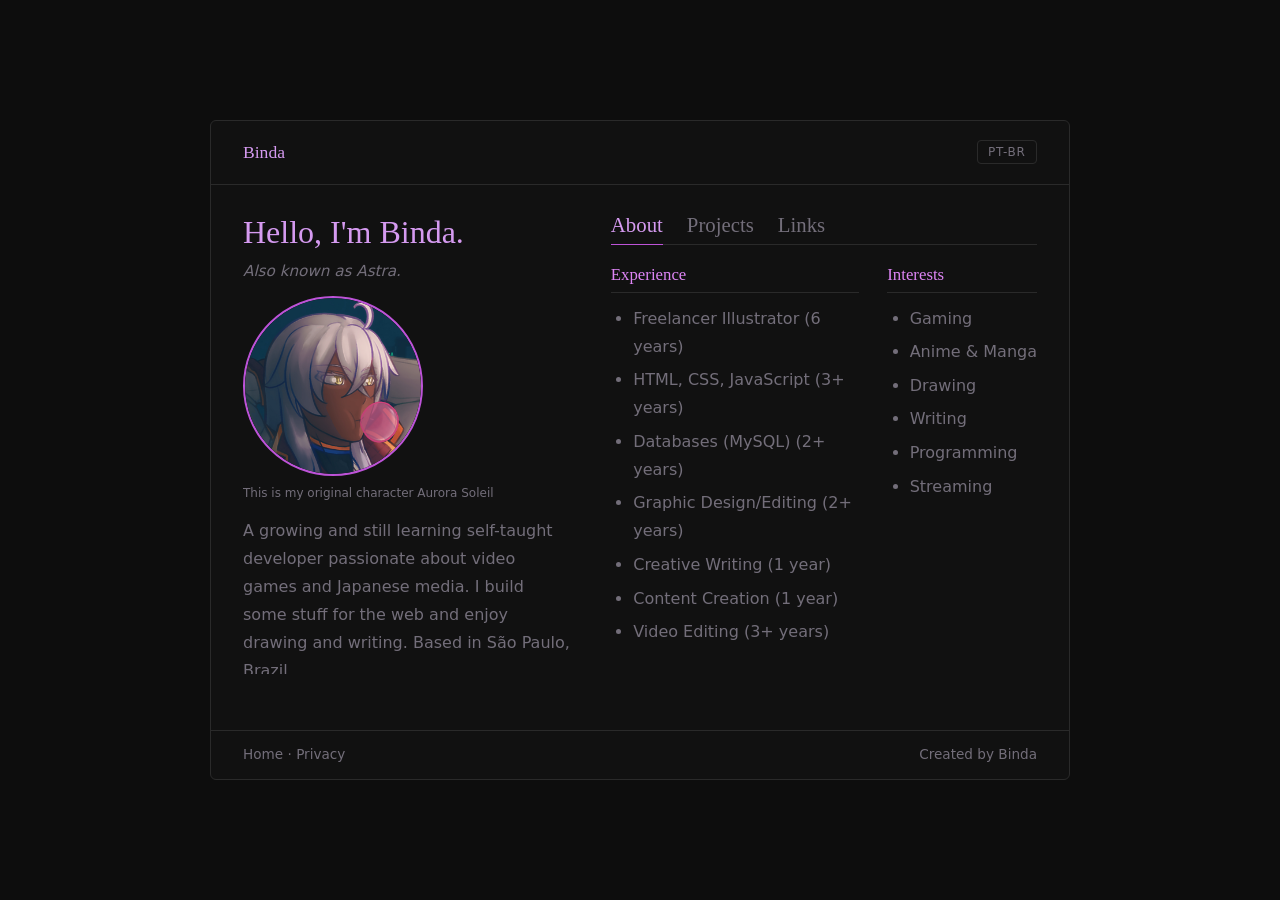
<file: index.html>
<!DOCTYPE html>
<html lang="en">
<head>
  <meta charset="UTF-8" />
  <meta name="viewport" content="width=device-width, initial-scale=1.0" />
  <title>Binda's Portfolio</title>
  <meta name="description" content="Portfolio of Binda" />
  <link rel="stylesheet" href="resources/css/style.css" />
</head>
<body>

  <div class="frame">

    <header>
      <nav>
        <a href="./" class="site-title">Binda</a>
        <button id="lang-toggle" aria-label="Switch language">PT-BR</button>
      </nav>
    </header>

    <main class="main-grid">

      <!-- LEFT COLUMN: intro (always visible) -->
      <section id="intro">
        <h1 data-en="Hello, I'm Binda." data-pt="Olá, sou Binda.">Hello, I'm Binda.</h1>
        <p class="also-known" data-en="Also known as Astra." data-pt="Também conhecido como Astra.">Also known as Astra.</p>
        <img src="resources/images/profile.png" alt="Profile picture — Aurora Soleil" />
        <p class="small-text" data-en="This is my original character Aurora Soleil" data-pt="Esta é minha personagem original Aurora Soleil">
          This is my original character Aurora Soleil
        </p>
        <p data-en="A growing and still learning self-taught developer passionate about video games and Japanese media. I build some stuff for the web and enjoy drawing and writing. Based in São Paulo, Brazil."
           data-pt="Desenvolvedor autodidata ainda em aprendizado, apaixonado por video games e mídia japonesa. Crio algumas coisas para a web e gosto de desenhar e escrever. Baseado em São Paulo, Brasil.">
          A growing and still learning self-taught developer passionate about video games and Japanese media. I build some stuff for the web and enjoy drawing and writing. Based in São Paulo, Brazil.
        </p>
      </section>

      <!-- RIGHT COLUMN: tabbed content -->
      <div class="tabs">

        <div class="tab-list" role="tablist">
          <button role="tab" id="tab-about" aria-controls="about" aria-selected="true" data-en="About" data-pt="Sobre">About</button>
          <button role="tab" id="tab-projects" aria-controls="projects" aria-selected="false" data-en="Projects" data-pt="Projetos">Projects</button>
          <button role="tab" id="tab-links" aria-controls="links" aria-selected="false" data-en="Links" data-pt="Links">Links</button>
        </div>

        <!-- ABOUT: experience + interests -->
        <div class="tab-panel" role="tabpanel" id="about" aria-labelledby="tab-about">
          <div class="panel-grid">
            <section id="experience">
              <h2 data-en="Experience" data-pt="Experiência">Experience</h2>
              <ul>
                <li data-en="Freelancer Illustrator (6 years)" data-pt="Ilustrador Freelancer (6 anos)">Freelancer Illustrator (6 years)</li>
                <li data-en="HTML, CSS, JavaScript (3+ years)" data-pt="HTML, CSS, JavaScript (3+ anos)">HTML, CSS, JavaScript (3+ years)</li>
                <li data-en="Databases (MySQL) (2+ years)" data-pt="Banco de Dados (MySQL) (2+ anos)">Databases (MySQL) (2+ years)</li>
                <li data-en="Graphic Design/Editing (2+ years)" data-pt="Design Gráfico/Edição (2+ anos)">Graphic Design/Editing (2+ years)</li>
                <li data-en="Creative Writing (1 year)" data-pt="Escrita Criativa (1 ano)">Creative Writing (1 year)</li>
                <li data-en="Content Creation (1 year)" data-pt="Criação de Conteúdo (1 ano)">Content Creation (1 year)</li>
                <li data-en="Video Editing (3+ years)" data-pt="Edição de Vídeo (3+ anos)">Video Editing (3+ years)</li>
              </ul>
            </section>

            <section id="interests">
              <h2 data-en="Interests" data-pt="Interesses">Interests</h2>
              <ul>
                <li data-en="Gaming" data-pt="Gaming">Gaming</li>
                <li data-en="Anime &amp; Manga" data-pt="Anime &amp; Manga">Anime &amp; Manga</li>
                <li data-en="Drawing" data-pt="Desenho">Drawing</li>
                <li data-en="Writing" data-pt="Escrita">Writing</li>
                <li data-en="Programming" data-pt="Programação">Programming</li>
                <li data-en="Streaming" data-pt="Streaming">Streaming</li>
              </ul>
            </section>
          </div>
        </div>

        <!-- PROJECTS: each one links straight to its live site -->
        <div class="tab-panel" role="tabpanel" id="projects" aria-labelledby="tab-projects" hidden>
          <p data-en="Things I have created over time." data-pt="Coisinhas que fiz ao longo do tempo.">
            Things I have created over time.
          </p>

          <h3 data-en="Web" data-pt="Web">Web</h3>
          <ul class="project-list">
            <li>
              <a href="https://gbinda08.github.io/Astra-Raksell-Wiki/" target="_blank" rel="noopener">Astra Raksell Wiki Page</a>
              <span data-en="A website for the vtuber Astra Raksell."
                    data-pt="Um website para o Vtuber, Astra Raksell.">
                A website for the vtuber Astra Raksell.
              </span>
              <span class="stack">HTML · CSS · JavaScript</span>
            </li>
            <li>
              <a href="https://gbinda08.github.io/JunqueiraBiju/" target="_blank" rel="noopener">Junqueira Biju</a>
              <span data-en="Landing page for a jewelry store."
                    data-pt="Landing Page para uma loja de bijuteria.">
                Landing page for a jewelry store.
              </span>
              <span class="stack">HTML · CSS</span>
            </li>
            <li>
              <a href="https://gbinda08.github.io/StreamBingo/" target="_blank" rel="noopener">Stream Bingo</a>
              <span data-en="A bingo you can edit and save locally."
                    data-pt="Um bingo que você pode editar e salvar localmente.">
                A bingo you can edit and save locally.
              </span>
              <span class="stack">HTML · CSS · JavaScript</span>
            </li>
          </ul>
        </div>

        <!-- LINKS: contact + support -->
        <div class="tab-panel" role="tabpanel" id="links" aria-labelledby="tab-links" hidden>
          <section id="contact">
            <h2 data-en="Links/Contact" data-pt="Links/Contato">Links/Contact</h2>
            <ul>
              <li>GitHub: <a href="https://github.com/gbinda08" target="_blank">gbinda08</a></li>
              <li>X (Twitter): <a href="https://twitter.com/AstraRaksell" target="_blank">AstraRaksell</a></li>
              <li>Twitch: <a href="https://twitch.tv/AstraRaksell" target="_blank">AstraRaksell</a></li>
              <li>Youtube: <a href="https://youtube.com/@AstraRaksell" target="_blank">AstraRaksell</a></li>
              <li>Steam: <a href="https://steamcommunity.com/id/AstraRaksell" target="_blank">AstraRaksell</a></li>
              <li data-en="Email: <a href='mailto:gabrielbinda10@email.com'>gabrielbinda10@email.com</a>"
                  data-pt="E-mail: <a href='mailto:gabrielbinda10@email.com'>gabrielbinda10@email.com</a>">
                Email: <a href="mailto:gabrielbinda10@email.com">gabrielbinda10@email.com</a>
              </li>
            </ul>
          </section>

          <section id="support">
            <h2 data-en="Support" data-pt="Suporte">Support</h2>
            <p data-en="Feel free to support me if you like my work!" data-pt="Sinta-se livre para me apoiar se gostar do meu trabalho!">
              Feel free to support me if you like my work!
            </p>
            <ul>
              <li><a data-en="Buy me a coffee via Ko-fi" data-pt="Me compre um café via Ko-fi" href="https://ko-fi.com/binda08" target="_blank">Buy me a coffee via Ko-fi</a></li>
              <li><a data-en="Commission me via VGen" data-pt="Commissione-me via VGen" href="https://vgen.co/AstraRaksell" target="_blank">Commission me via VGen</a></li>
              <li><a data-en="Buy me a gift from my Throne Wishlist" data-pt="Me compre um presente da minha Lista de Desejos da Throne" href="https://throne.com/astraraksell" target="_blank">Buy me a gift from my Throne Wishlist</a></li>
              <li><a data-en="Buy my merch via Katdragonz Shop" data-pt="Compre minha merchandise via Katdragonz Shop" href="https://katdragonz.com/collections/astra" target="_blank">Buy my merch via Katdragonz Shop</a></li>

            </ul>
          </section>
        </div>

      </div>
    </main>

    <footer>
      <nav>
        <a href="./" data-en="Home" data-pt="Início">Home</a> ·
        <a href="privacy/" data-en="Privacy" data-pt="Privacidade">Privacy</a>
      </nav>
      <p data-en="Created by <a href='https://github.com/gbinda08'>Binda</a>"
         data-pt="Criado por <a href='https://github.com/gbinda08'>Binda</a>">
        Created by <a href="https://github.com/gbinda08">Binda</a>
      </p>
    </footer>

  </div>

  <script src="resources/js/main.js"></script>
</body>
</html>
</file>
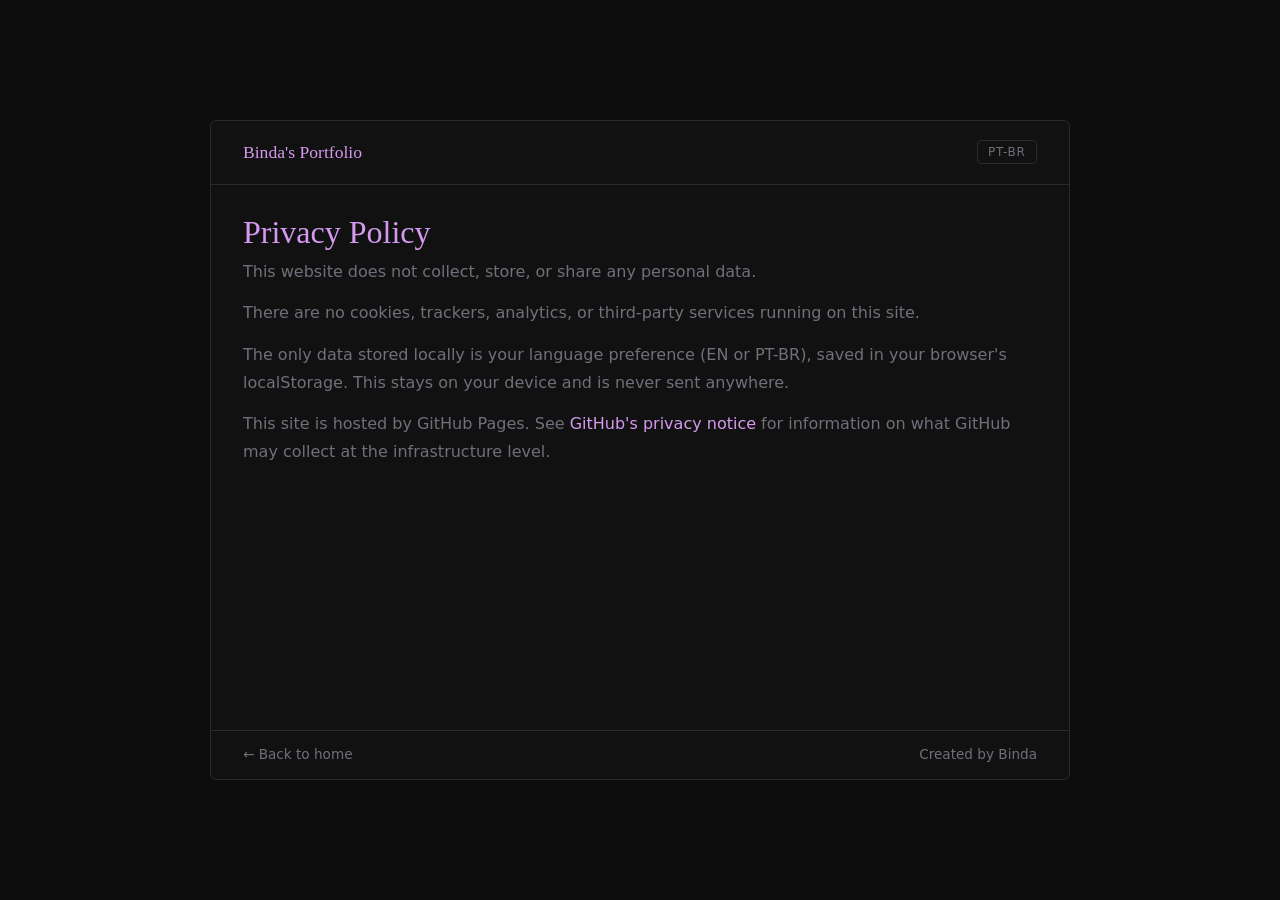
<file: privacy/index.html>
<!DOCTYPE html>
<html lang="en">
<head>
  <meta charset="UTF-8" />
  <meta name="viewport" content="width=device-width, initial-scale=1.0" />
  <title>Privacy Policy — Binda's Portfolio</title>
  <link rel="stylesheet" href="../resources/css/style.css" />
</head>
<body>

  <div class="frame">

    <header>
      <nav>
        <a href="../" class="site-title">Binda's Portfolio</a>
        <button id="lang-toggle">PT-BR</button>
      </nav>
    </header>

    <main class="page">
      <section>
        <h1 data-en="Privacy Policy" data-pt="Política de Privacidade">Privacy Policy</h1>

        <p data-en="This website does not collect, store, or share any personal data."
           data-pt="Este site não coleta, armazena ou compartilha nenhum dado pessoal.">
          This website does not collect, store, or share any personal data.
        </p>

        <p data-en="There are no cookies, trackers, analytics, or third-party services running on this site."
           data-pt="Não há cookies, rastreadores, analytics ou serviços de terceiros rodando neste site.">
          There are no cookies, trackers, analytics, or third-party services running on this site.
        </p>

        <p data-en="The only data stored locally is your language preference (EN or PT-BR), saved in your browser's localStorage. This stays on your device and is never sent anywhere."
           data-pt="O único dado armazenado localmente é a sua preferência de idioma (EN ou PT-BR), salva no localStorage do seu navegador. Isso fica no seu dispositivo e nunca é enviado a lugar nenhum.">
          The only data stored locally is your language preference (EN or PT-BR), saved in your browser's localStorage. This stays on your device and is never sent anywhere.
        </p>

        <p data-en="This site is hosted by GitHub Pages. See <a href='https://docs.github.com/en/pages/getting-started-with-github-pages/about-github-pages#data-collection' target='_blank'>GitHub's privacy notice</a> for information on what GitHub may collect at the infrastructure level."
           data-pt="Este site é hospedado pelo GitHub Pages. Veja a <a href='https://docs.github.com/en/pages/getting-started-with-github-pages/about-github-pages#data-collection' target='_blank'>política de privacidade do GitHub</a> para informações sobre o que o GitHub pode coletar no nível de infraestrutura.">
          This site is hosted by GitHub Pages. See <a href="https://docs.github.com/en/pages/getting-started-with-github-pages/about-github-pages#data-collection" target="_blank">GitHub's privacy notice</a> for information on what GitHub may collect at the infrastructure level.
        </p>
      </section>
    </main>

    <footer>
      <nav>
        <a href="../" data-en="← Back to home" data-pt="← Voltar ao início">← Back to home</a>
      </nav>
      <p data-en="Created by <a href='https://github.com/gbinda08'>Binda</a>"
         data-pt="Criado por <a href='https://github.com/gbinda08'>Binda</a>">
        Created by <a href="https://github.com/gbinda08">Binda</a>
      </p>
    </footer>

  </div>

  <script src="../resources/js/main.js"></script>
</body>
</html>
</file>
<file: resources/css/style.css>
/* =============================================
   style.css — Portfolio stylesheet
   Path: resources/css/style.css
   ============================================= */

/* ── RESET & BASE ── */
*, *::before, *::after {
  box-sizing: border-box;
  margin: 0;
  padding: 0;
}

:root {
  --bg:         #111111;
  --bg-nav:     #0d0d0d;
  --surface:    #1a1a1a;
  --border:     #2a2a2a;
  --text:       #de85f5;
  --text-muted: #736e7a;
  --accent:     #bd53d8;
  --link:       #d59af0;    /* aligned with the purple theme */
  --link-hover: #f1b55b;    /* warm amber hover — nice contrast */
  --font:       'Georgia', serif;
  --font-body:  system-ui, sans-serif;
  --max-width:  860px;      /* wider to fit two columns */
  --gap:        1.75rem;    /* tighter than before (was 2.5rem) */
  --frame-height: 660px;    /* height of the fixed box */
}

body {
  background: var(--bg);
  color: var(--text);
  font-family: var(--font-body);
  font-size: 1rem;
  line-height: 1.75;
  font-weight: 400;
}

/* ── TYPOGRAPHY ── */
h1, h2, h3 {
  font-family: var(--font);
  font-weight: normal;
  line-height: 1.2;
  color: #d59af0;
}

h1 { font-size: 2rem;   margin-bottom: 0.4rem; }
h2 { font-size: 1.3rem; margin-bottom: 0.75rem; border-bottom: 1px solid var(--border); padding-bottom: 0.4rem; }
h3 { font-size: 1rem;   margin-top: 1.25rem; margin-bottom: 0.4rem; color: var(--text-muted); }

p  { margin-bottom: 0.85rem; color: var(--text-muted); }

a  { color: var(--link); text-decoration: none; }
a:hover { color: var(--link-hover); text-decoration: underline; }

ul {
  list-style: disc;
  padding-left: 1.4rem;
  margin-bottom: 0.75rem;
}

ul li {
  margin-bottom: 0.35rem;
  color: var(--text-muted);
}

ul li a {
  color: var(--text);
  font-weight: 500;
}

ul li span {
  font-size: 0.9rem;
}

/* ── LAYOUT ──
   Everything lives inside one fixed-size box (.frame)
   centred in the window. Only the content area scrolls,
   and only if it really has to. */
html, body {
  height: 100%;
}

body {
  background: var(--bg-nav);
  display: flex;
  align-items: center;
  justify-content: center;
  padding: 2rem 1.5rem;
}

.frame {
  width: 100%;
  max-width: var(--max-width);
  height: min(var(--frame-height), 100%);
  background: var(--bg);
  border: 1px solid var(--border);
  border-radius: 6px;
  display: flex;
  flex-direction: column;
  overflow: hidden;
}

.frame > main {
  flex: 1;
  min-height: 0;
}

/* ── PROFILE IMAGE ── */
img {
  display: block;
  max-width: 55%;
  height: auto;
  border-radius: 90px;
  border: 2px solid var(--accent);
  margin: 0.75rem 0 0.4rem;
}

/* ── SUBTITLE under h1 ── */
.also-known {
  font-style: italic;
  color: var(--text-muted);
  margin-bottom: 0.75rem;
  font-size: 0.95rem;
}

.small-text {
  font-size: 0.75rem;
  color: var(--text-muted);
  margin-bottom: 0.85rem;
}

/* ── NAV ── */
header {
  padding: 1rem 2rem;
  border-bottom: 1px solid var(--border);
}

nav {
  display: flex;
  align-items: center;
  justify-content: space-between;
}

.site-title {
  font-family: var(--font);
  font-size: 1.1rem;
  color: #d59af0;
  text-decoration: none;
}

.site-title:hover {
  color: var(--accent);
  text-decoration: none;
}

#lang-toggle {
  background: transparent;
  border: 1px solid var(--border);
  color: var(--text-muted);
  padding: 0.25rem 0.65rem;
  font-size: 0.75rem;
  font-family: var(--font-body);
  letter-spacing: 0.06em;
  cursor: pointer;
  border-radius: 4px;
  transition: border-color 0.2s, color 0.2s;
}

#lang-toggle:hover {
  border-color: var(--accent);
  color: var(--accent);
}

/* ── MAIN & SECTIONS ── */
section {
  margin-bottom: var(--gap);
}

section:last-child {
  margin-bottom: 0;
}

/* ── TWO-COLUMN: intro (fixed) + tabs ── */
.main-grid {
  display: grid;
  grid-template-columns: 1fr 1.3fr;
  grid-template-rows: minmax(0, 1fr);
  gap: 2.5rem;
  padding: 1.75rem 2rem;
}

#intro p:last-child {
  margin-bottom: 0;
}

#intro,
.tab-panel {
  overflow-y: auto;
  scrollbar-width: thin;
  scrollbar-color: var(--border) transparent;
}

/* ── TABS ── */
.tabs {
  display: flex;
  flex-direction: column;
  min-height: 0;
}

.tab-list {
  display: flex;
  gap: 1.5rem;
  border-bottom: 1px solid var(--border);
  margin-bottom: 1.25rem;
}

.tab-list button {
  background: none;
  border: none;
  border-bottom: 1px solid transparent;
  margin-bottom: -1px;
  padding: 0 0 0.4rem;
  font-family: var(--font);
  font-size: 1.3rem;
  line-height: 1.2;
  color: var(--text-muted);
  cursor: pointer;
  transition: color 0.2s, border-color 0.2s;
}

.tab-list button:hover {
  color: var(--link);
}

.tab-list button[aria-selected="true"] {
  color: #d59af0;
  border-bottom-color: var(--accent);
}

.tab-list button:focus-visible {
  outline: 1px solid var(--accent);
  outline-offset: 3px;
}

.tab-panel {
  flex: 1;
  min-height: 0;
}

.tab-panel[hidden] {
  display: none;
}

/* Section titles inside panels are a step smaller than the tabs */
.tab-panel h2 {
  font-size: 1.05rem;
  color: var(--text);
}

.tab-panel h3:first-of-type {
  margin-top: 0;
}

/* Experience + interests side by side */
.panel-grid {
  display: grid;
  grid-template-columns: 1fr auto;
  gap: 1.75rem;
}

.panel-grid section {
  margin-bottom: 0;
}

/* Contact handles in two short columns */
#contact ul {
  display: grid;
  grid-template-columns: 1fr 1fr;
  column-gap: 1.75rem;
}

/* ── PROJECTS ── */
.project-list {
  list-style: none;
  padding-left: 0;
}

.project-list li {
  padding: 0.6rem 0;
  border-bottom: 1px solid var(--border);
  margin-bottom: 0;
}

.project-list li:last-child {
  border-bottom: none;
}

.project-list a {
  display: inline-block;
  font-family: var(--font);
  font-size: 1.05rem;
}

.project-list a::after {
  content: " \2197";
  font-family: var(--font-body);
  font-size: 0.8em;
  color: var(--text-muted);
}

.project-list span {
  display: block;
}

.project-list .stack {
  font-size: 0.75rem;
  letter-spacing: 0.04em;
  opacity: 0.8;
}

/* ── FOOTER ── */
footer {
  padding: 0.75rem 2rem;
  border-top: 1px solid var(--border);
  font-size: 0.85rem;
  color: var(--text-muted);
  display: flex;
  justify-content: space-between;
  align-items: center;
  gap: 1rem;
}

footer nav {
  display: block;
}

footer p {
  margin-bottom: 0;
}

footer a {
  color: var(--text-muted);
}

footer a:hover {
  color: var(--accent);
}

/* ── SINGLE-COLUMN PAGES (privacy) ── */
.page {
  padding: 1.75rem 2rem;
  overflow-y: auto;
}

/* ── RESPONSIVE: collapse to single column on small screens ── */
/* Short windows: let the box grow and the page scroll normally */
@media (max-height: 560px), (max-width: 720px) {
  html, body { height: auto; }
  body { display: block; padding: 1rem; }
  .frame { height: auto; margin: 0 auto; }
  #intro, .tab-panel { overflow: visible; }
}

@media (max-width: 720px) {
  .main-grid {
    grid-template-columns: 1fr;
    grid-template-rows: auto;
    gap: 1.5rem;
    padding: 1.25rem;
  }

  header, footer, .page { padding-left: 1.25rem; padding-right: 1.25rem; }
  footer { flex-direction: column; align-items: flex-start; gap: 0.25rem; }
}

@media (max-width: 600px) {
  .panel-grid {
    grid-template-columns: 1fr;
    gap: var(--gap);
  }

  img {
    max-width: 45%;
  }

  h1 { font-size: 1.6rem; }
  body { font-size: 0.95rem; }
}
</file>
